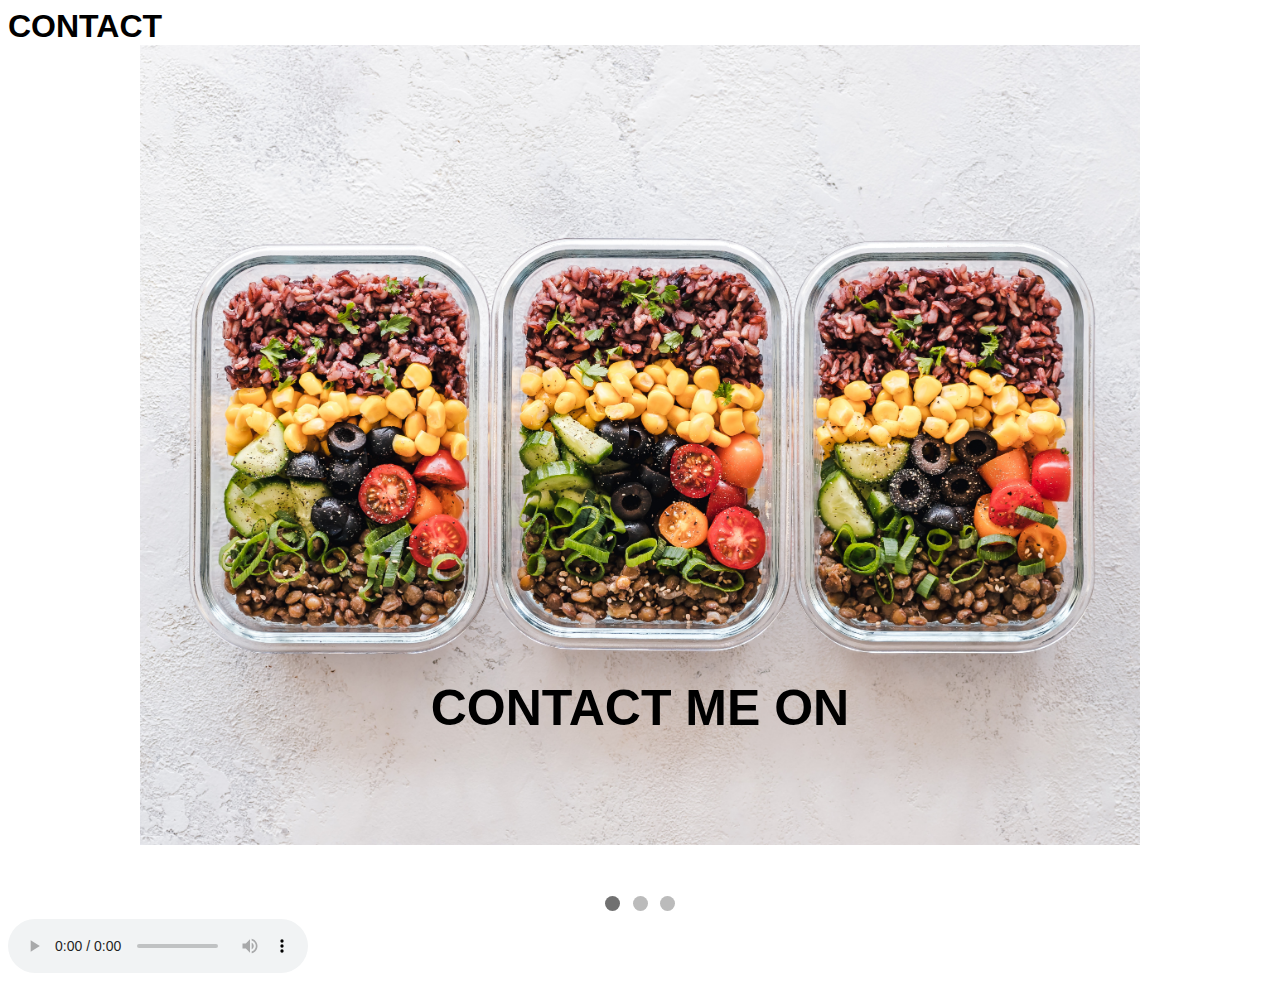
<file: contact.html>
<DOCTYPE HTML>
    <HTML>
    <Meta http-equiv="Refresh"content=:"3">
    <TITLE>GOOD AND HEALTHY LIVING</TITLE>
    </HEAD>
    <BODY>
    <h1>CONTACT</<h1>
 
    
 
 
<head>
<meta name="viewport" content="width=device-width, initial-scale=1">
<style>
* {box-sizing: border-box;}
body {font-family: Verdana, sans-serif;}
.mySlides {display: none;}
img {vertical-align: middle;}

 
.slideshow-container {
  max-width: 1000px;
  position: relative;
  margin: auto;
}

 
.text {
  color: #000000;
  font-size: 50px;
  padding: 8px 12px;
  position: absolute;
  bottom: 100px;
  width: 100%;
  text-align: center;
}

 
.numbertext {
  color: #f2f2f2;
  font-size: 08px;
  padding: 8px 12px;
  position: absolute;
  top: 0;
}

 
.dot {
  height: 15px;
  width: 15px;
  margin: 0 2px;
  background-color: #bbb;
  border-radius: 50%;
  display: inline-block;
  transition: background-color 0.6s ease;
}

.active {
  background-color: #717171;
}

 
.fade {
  animation-name:inherit;
  animation-duration: 0.5s;
}

@keyframes fade {
  from {opacity: .4} 
  to {opacity: 1}
}

 
@media only screen and (max-width: 300px) {
  .text {font-size: 11px}
}
</style>
</head>
<body>

 
<div class="slideshow-container">

<div class="mySlides fade">
  <div class="numbertext">1 / 3</div>
  <img src=" aa (3).jpg" style="width:1000px">
  <div class="text"> CONTACT ME ON </div>
</div>

<div class="mySlides fade">
  <div class="numbertext">2 / 3</div>
  <img src=" aa (4).jpg" style="width:1000px">
  <div class="text"> GMAIL VIA   gloryakoto148@gmail.com </div>
</div>

<div class="mySlides fade">
  <div class="numbertext">3 / 3</div>
  <img src=" aa (5).jpg" style="width: 1000px">
  <div class="text"> AND ON PHONE   0544991601 </div>
</div>

</div>
<br>

<div style="text-align:center">
  <span class="dot"></span> 
  <span class="dot"></span> 
  <span class="dot"></span> 
</div>

<script>
let slideIndex = 0;
showSlides();

function showSlides() {
  let i;
  let slides = document.getElementsByClassName("mySlides");
  let dots = document.getElementsByClassName("dot");
  for (i = 0; i < slides.length; i++) {
    slides[i].style.display = "none";  
  }
  slideIndex++;
  if (slideIndex > slides.length) {slideIndex = 1}    
  for (i = 0; i < dots.length; i++) {
    dots[i].className = dots[i].className.replace(" active", "");
  }
  slides[slideIndex-1].style.display = "block";  
  dots[slideIndex-1].className += " active";
  setTimeout(showSlides, 2000); // Change image every 2 seconds
}
</script>

<audio controls loop, autoplay>
  <source src="C:\Users\USER\Music\Work for Glory\four.ogg" type="audio/ogg">
  <source src="C:\Users\USER\Music\Work for Glory\four.mp3" type="audio/mpeg">
 
  </audio>

 
</BODY>
</HTML>
<!DOCTYPE html>
</file>
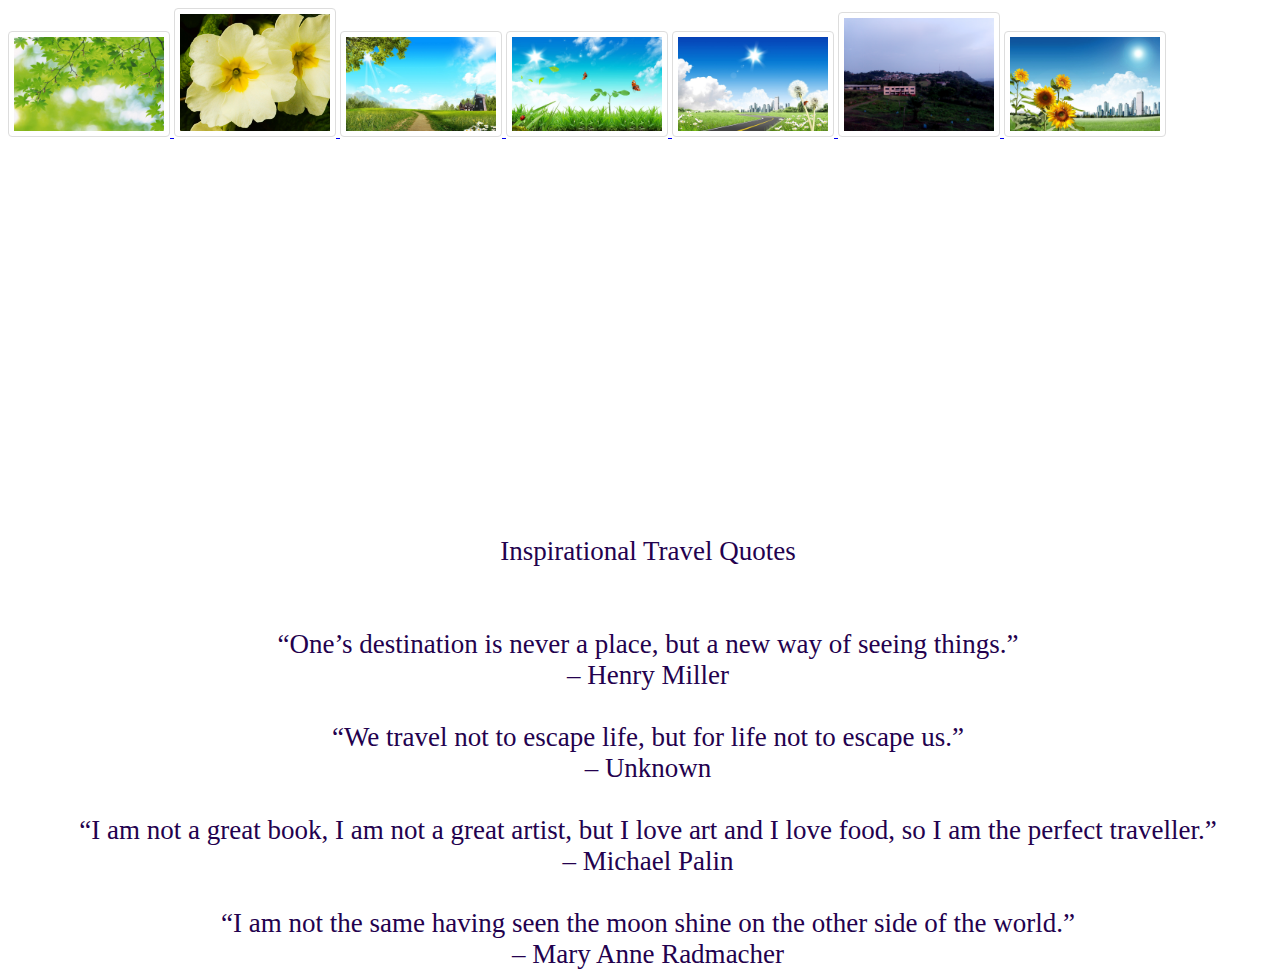
<file: flowers.html>
<style>
    img {
      border: 1px solid #ddd; 
      border-radius: 4px;  
      padding: 5px; 
      width: 150px; 
    }
    
    
    img:hover {
      box-shadow: 0 0 2px 1px rgba(0, 140, 186, 0.5);
    }
    </style>
    <body>
    
    <a target="_blank" href=" pic1.jpg">
      <img src=" pic1.jpg" alt="Forest">
    </a>
    <a target="_blank" href=" a.jpg">
        <img src=" a.jpg" alt="Forest">
      </a>
      <a target="_blank" href=" My pics\b.jpg">
        <img src=" b.jpg" alt="Forest">
      </a>
      <a target="_blank" href=" c.jpg">
        <img src=" c.jpg" alt="Forest">
      </a>
      <a target="_blank" href=" d.jpg">
        <img src=" d.jpg" alt="Forest">
      </a>
      <a target="_blank" href=" e.jpg">
        <img src=" e.jpg" alt="Forest">
      </a>
      <a target="_blank" href=" f.jpg">
        <img src=" f.jpg" alt="Forest">
      </a>
      
      <div class="text">Inspirational Travel Quotes<br>
        <br>
        <br>
        “One’s destination is never a place, but a new way of seeing things.”<br>
        – Henry Miller<br>
         <br>
         “We travel not to escape life, but for life not to escape us.”<br>
         – Unknown<br>
         <br>
         “I am not a great book, I am not a great artist, but I love art and I love food, so I am the perfect traveller.”<br>
         – Michael Palin <br>
        <br>
        “I am not the same having seen the moon shine on the other side of the world.”<br>
        – Mary Anne Radmacher <br>
              
            </div>
    
      <style>
        .text {
        color: rgb(35, 1, 78);
        font-size: 27px;
        padding: 0px 0px;
        position: absolute;
        bottom: -70px;
        width: 100%;
        text-align: center;
      }
      </style>  
    </body>
</file>
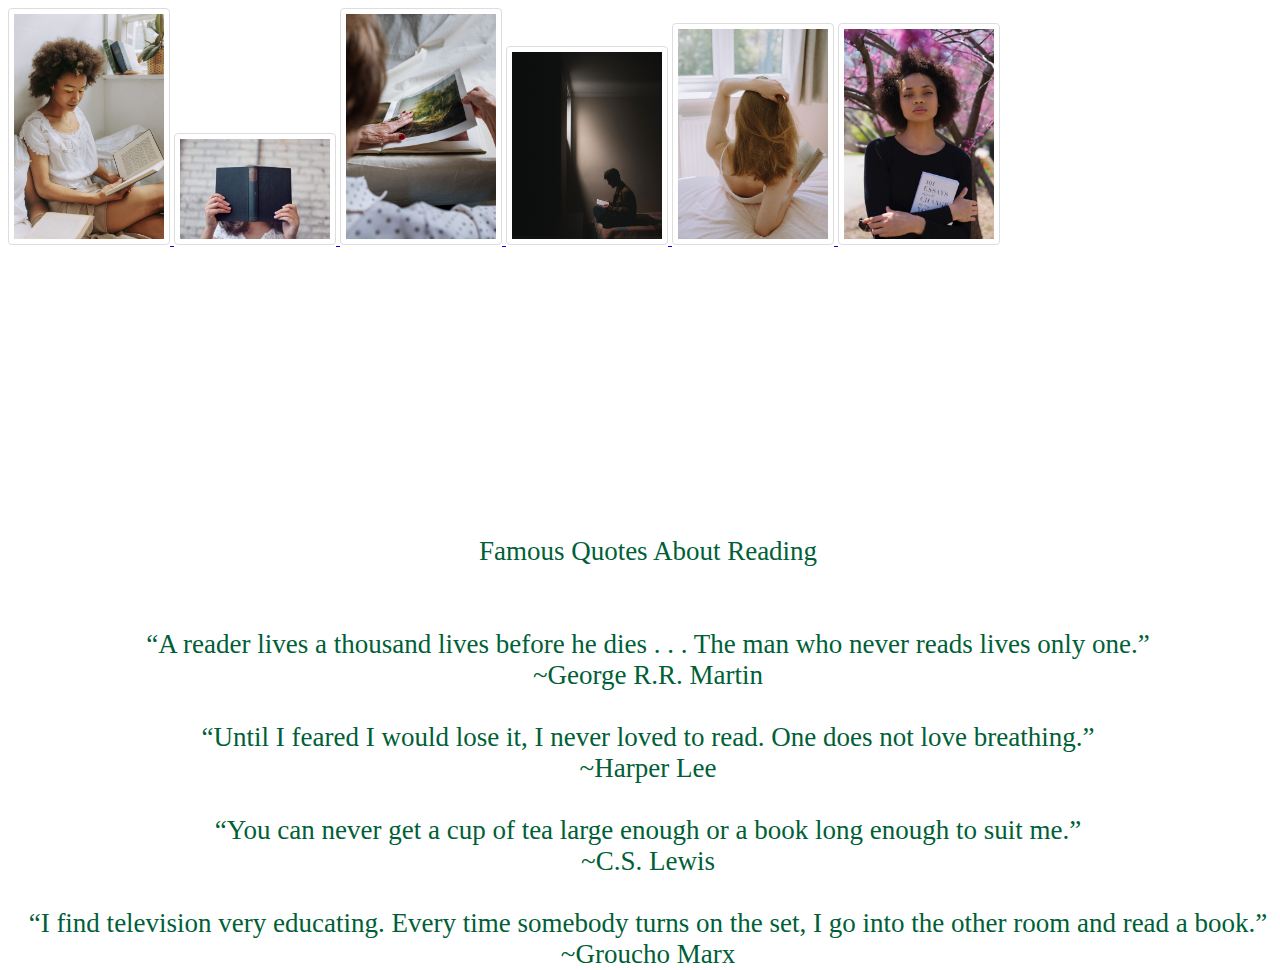
<file: reading.html>
<style>
    img {
      border: 1px solid #ddd; 
      border-radius: 4px;  
      padding: 5px; 
      width: 150px; 
    }
    
    
    img:hover {
      box-shadow: 0 0 2px 1px rgba(0, 140, 186, 0.5);
    }
    </style>
    <body>
    
    
<a target="_blank" href=" aa (26).jpg">
    <img src=" aa (26).jpg" alt="Forest">
  </a>
  <a target="_blank" href=" aa (27).jpg">
    <img src=" aa (27).jpg" alt="Forest">
  </a>
  <a target="_blank" href=" aa (28).jpg">
    <img src=" aa (28).jpg" alt="Forest">
  </a>
  <a target="_blank" href=" aa (29).jpg">
    <img src=" aa (29).jpg" alt="Forest">
  </a>
  <a target="_blank" href=" aa (30).jpg">
    <img src=" aa (30).jpg" alt="Forest">
  </a>
   <a target="_blank" href=" aa (31).jpg">
    <img src=" aa (31).jpg" alt="Forest">
  </a>
   
 
 

  
  
 
  
   
  
 
  
  
  
   
  
  
  
 
  
   
  
 
  
 
  
  <div class="text">Famous Quotes About Reading<br>
    <br>
    <br>
    “A reader lives a thousand lives before he dies . . . The man who never reads lives only one.”<br>
    ~George R.R. Martin <br>
     <br>
     “Until I feared I would lose it, I never loved to read. One does not love breathing.”<br>
     ~Harper Lee <br>
     <br>
     “You can never get a cup of tea large enough or a book long enough to suit me.”<br>
     ~C.S. Lewis  <br>
    <br>
    “I find television very educating. Every time somebody turns on the set, I go into the other room and read a book.”<br>
    ~Groucho Marx  <br>
          
   
    
    </div>

  <style>
    .text {
    color: rgb(0, 95, 55);
    font-size: 27px;
    padding: 0px 0px;
    position: absolute;
    bottom: -70px;
    width: 100%;
    text-align: center;
  }
  </style>
</file>
